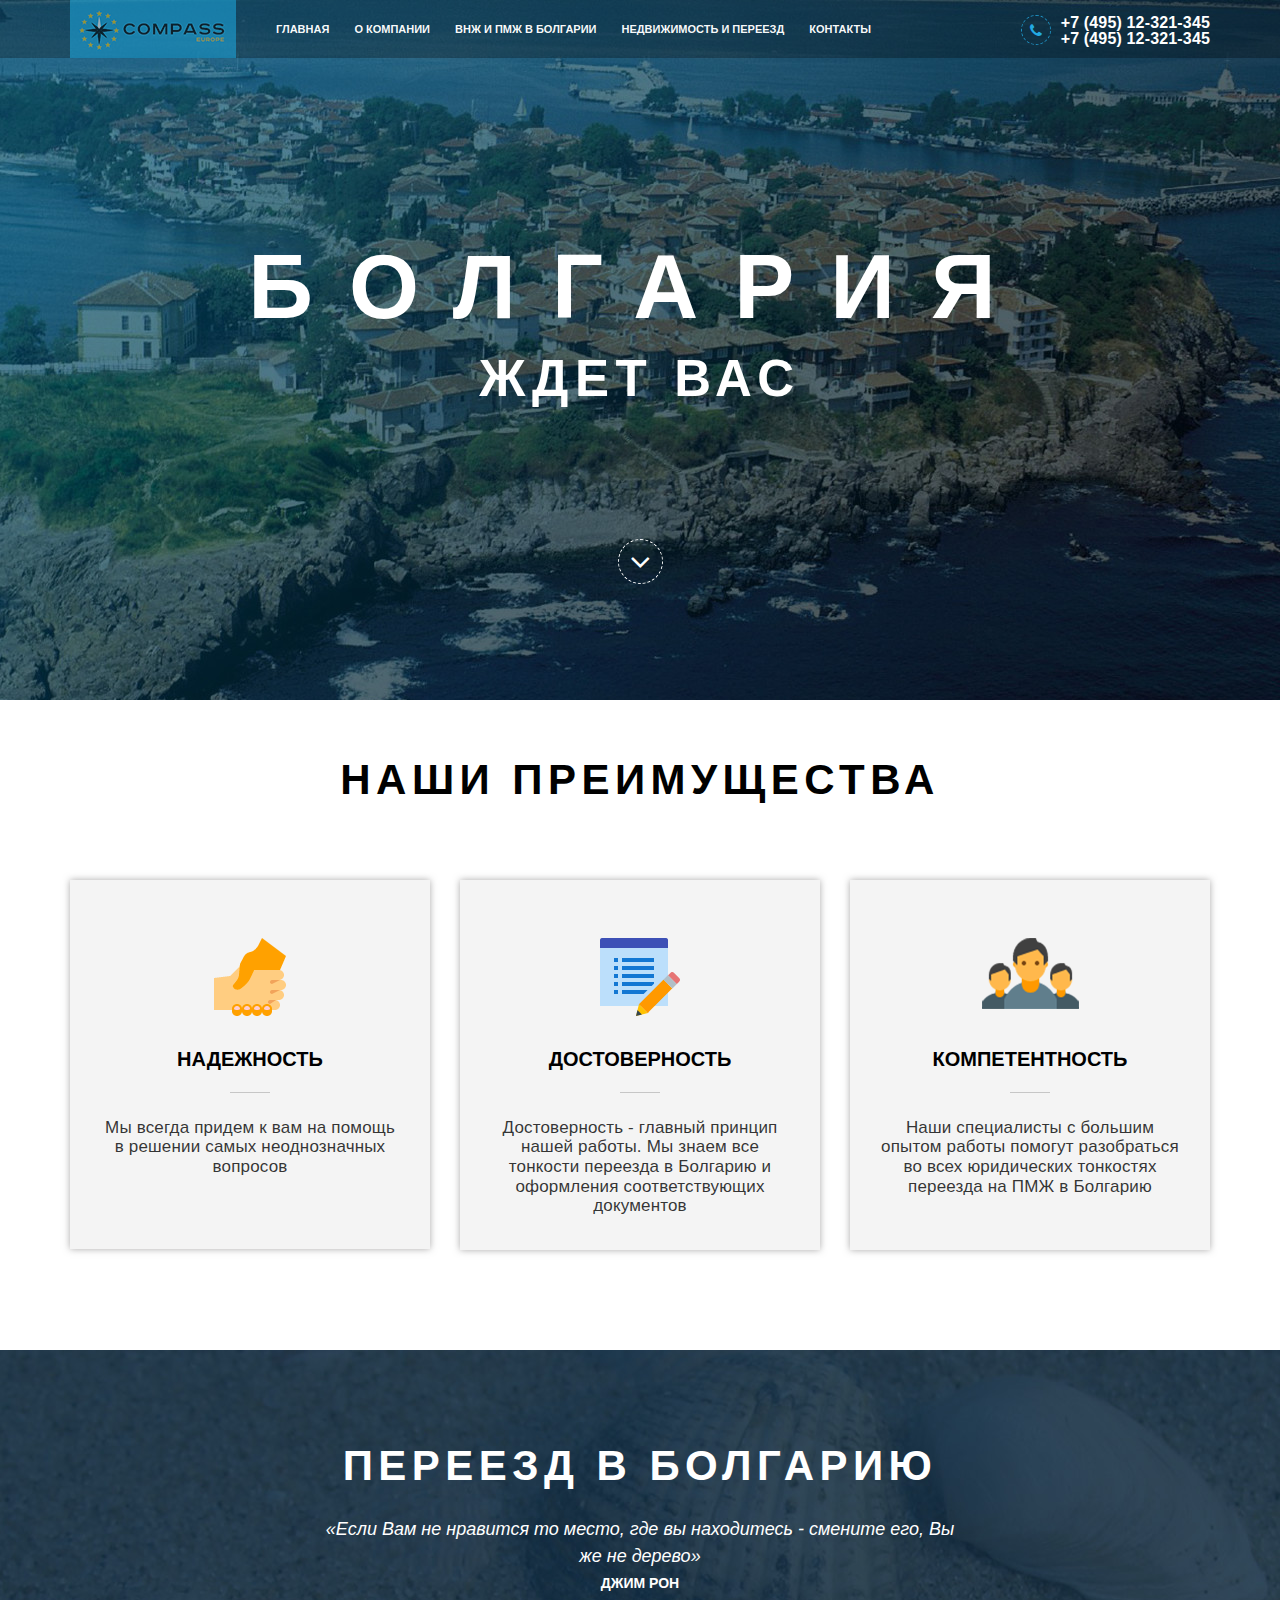
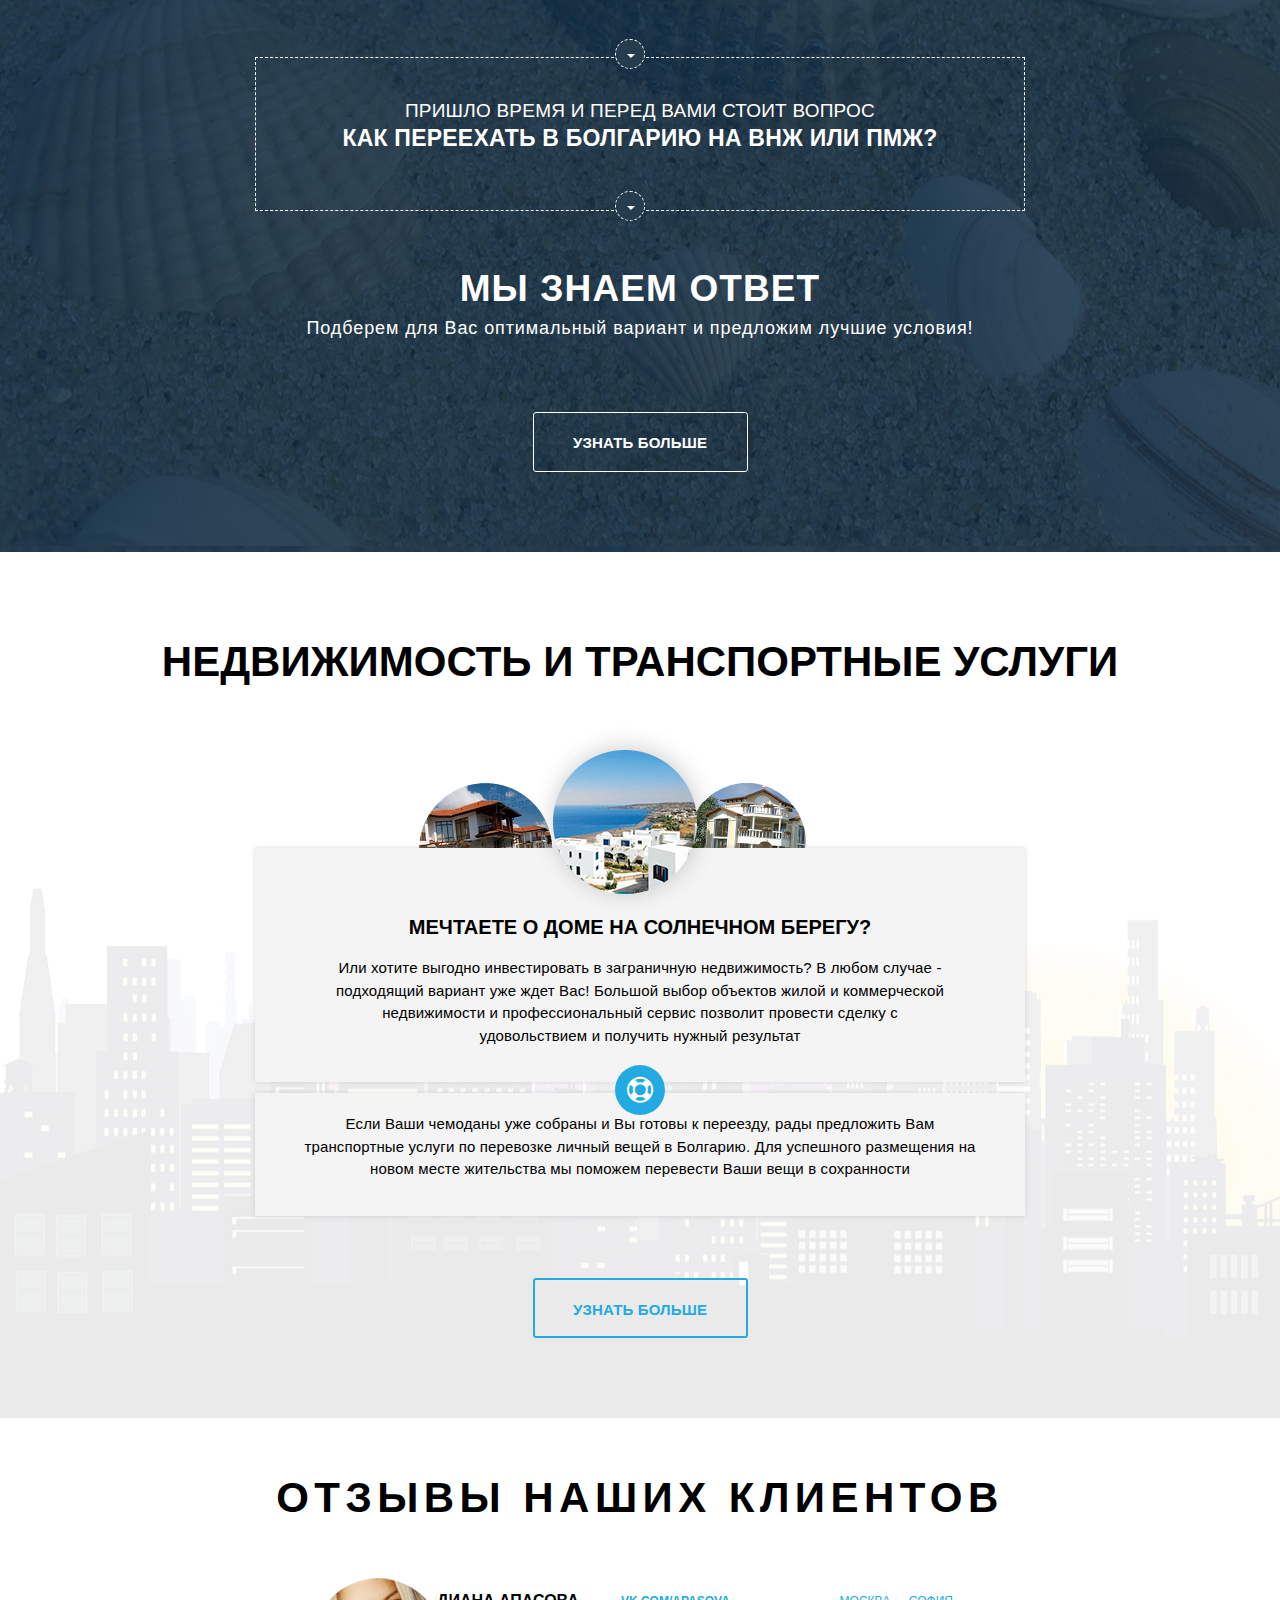
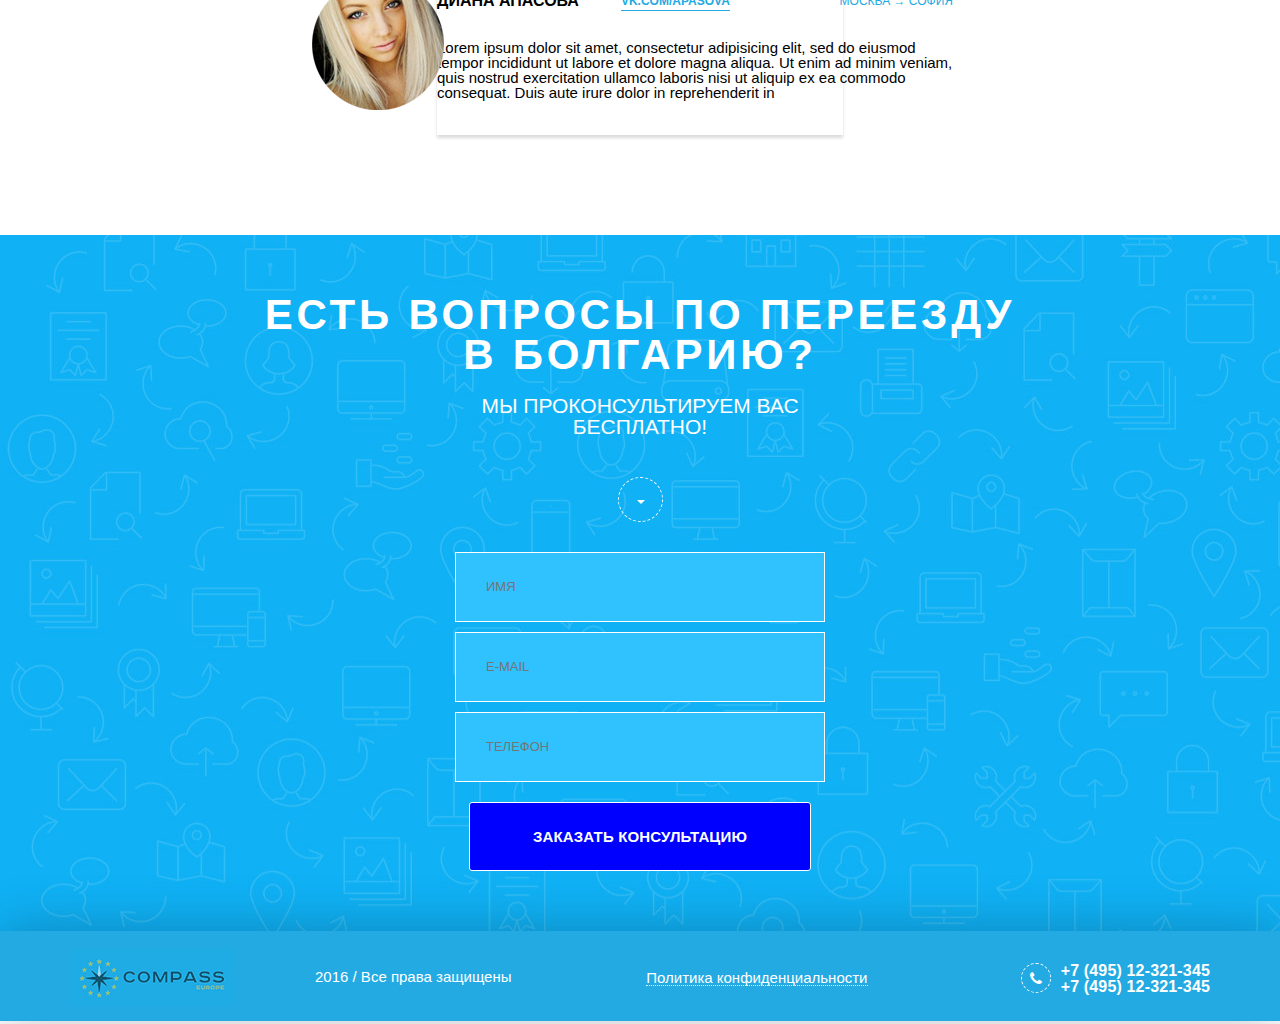
<file: index.html>
<!DOCTYPE html>
<html lang="ru">
<head>
	<meta charset="UTF-8">
	<!-- для медиазапросов -->
	<meta name="viewport" content="width=device-width, initial-scale=1">
	<title>Болгария</title>
	<!-- Подключение Bootstrap -->
	<link rel="stylesheet" href="css/bootstrap.min.css">
	
	<link type="text/css" rel="stylesheet" href="css/slick.css">
	<link type="text/css" rel="stylesheet" href="css/slick-theme.css">

	<link rel="stylesheet" href="css/main.css">
	<!-- Подключение иконочного шрифта -->
	<link rel="stylesheet" href="https://maxcdn.bootstrapcdn.com/font-awesome/4.7.0/css/font-awesome.min.css">
	<!-- Медиазапросы -->
	
    
	
</head>
<body>
	<header>
		<!-- Главный экран -->
		<div id="header">
			<!-- Контейнер -->
			<div class="container">
				<div class="row">
				<!-- разделение по колонкам -->
					<div class="col-lg-12">
					<!-- картинка логотипа -->
						<img src="img/logo.png" alt="логотип" class="logo">
						<!-- Блок меню -->
						<div class="block-menu">
						<!-- Список меню -->
							<nav>
								<ul class="menu">
								<!-- Пункты меню -->
									<li class="menu-item">
										<a href="../platform/index.html" class="item">Главная</a>     
									</li>
									<li class="menu-item">
										<a href="../platform/about.html" class="item">О компании</a>
									</li>
									<li class="menu-item">
										<a href="#" class="item">ВНЖ и ПМЖ в Болгарии</a>
									</li>
									<li class="menu-item">
										<a href="../platform/movie.html" class="item">Недвижимость и переезд</a>
									</li>
									<li class="menu-item">
										<a href="../platform/contact.html" class="item">Контакты</a>
									</li>
								</ul>
							</nav>
						</div>
						<div class="icon-bars">
							<span class="fa fa-bars"></span>
						</div>
						<!-- блок с телефоном -->
						<div class="block-phone">
							<div class="circle-phone">
								<span class="fa fa-phone phone-head"></span>
							</div>
							<ul class="phone-menu">
								<li class="phone-item">
									+7 (495) 12-321-345
								</li>
								<li class="phone-item">
									+7 (495) 12-321-345
								</li>
							</ul>
						</div>
						
					</div>
				</div>
			</div>
		</div>
<!-- Блок оффер -->
		<div id="offer">
			<div class="container">
				<div class="row">
					<div class="col-lg-12">
					<!-- Заголовок оффера -->
						<h1 class="offer__header">
							Болгария
						</h1>
						<h2 class="offer__down offer__down-text">
							ждет вас
						</h2>
						<!-- стрелочка вниз -->
						<div class="circle offer-arrow">
							<span class="fa fa-angle-down "></span>
						</div>
					</div>
				</div>
			</div>
		</div>
	</header>
	<!-- секция с преимуествами -->
	<section id="merit">
		<div class="container">
			<div class="row">
				<div class="col-md-12">
				<!-- Заголовок секции -->
					<h2 class="merit__header">
						Наши преимущества
					</h2>
				</div>
			</div>
			<div class="row">
				<div class="col-lg-4 col-md-4 col-sm-6 col-xs-12">
				<!-- блоки с преимуществами -->
					<div class="block-merit">
						<div class="icon1">
							<h3 class="merit__item">
								Надежность
							</h3>
							<p class="item__text">
								Мы всегда придем к вам на помощь в решении самых неоднозначных вопросов
							</p>
						</div>	
					</div>
				</div>
				<div class="col-lg-4 col-md-4 col-sm-6 col-xs-12">
					<div class="block-merit">
						<div class="icon2">
							<h3 class="merit__item">
								Достоверность
							</h3>
							<p class="item__text">
								Достоверность - главный принцип нашей работы. Мы знаем все тонкости переезда в Болгарию и оформления соответствующих документов
							</p>
						</div>
					</div>
				</div>
				<div class="col-lg-4 col-md-4 col-sm-12 col-xs-12">
					<div class="block-merit">
						<div class="icon3">
							<h3 class="merit__item">
								Компетентность
							</h3>
							<p class="item__text">
								Наши специалисты с большим опытом работы помогут разобраться во всех юридических тонкостях переезда на ПМЖ в Болгарию
							</p>
						</div>
					</div>
				</div>
			</div>
		</div>
	</section>
	<!-- секция с переездом -->
	<section id="moving">
		<div class="container">
			<div class="row">
				<div class="col-md-12">
					<div class="moving__block-up">
					<!-- заголовок секции -->
						<h2 class="moving__header">
							Переезд в Болгарию
						</h2>
						<p class="block-up__text">
							«Если Вам не нравится то место, где вы находитесь - смените его, Вы же не дерево» <span class="Jim">Джим Рон</span>
						</p>
					</div>
				<!-- стрелочка в кружке -->
					<div class="circle circle-moving circle-moving__up">
						<span class="caret arrow"></span>
					</div>
					<!-- блок в пунктирном прямоугольнике -->
					<div class="moving__block">
					
						<h3 class="block-text">
							<span class="time">Пришло время и перед Вами стоит вопрос</span> Как переехать в Болгарию на ВНЖ или ПМЖ?
						</h3>
						
					</div>
				<!-- стрелочка в кружке -->
					<div class="circle circle-moving circle-arrow circle-moving__down">
						<span class="caret arrow"></span>
					</div>
					<!-- Нижний блок с кнопкой -->
					<div class="moving__block-down">
						<h2 class="block-down__header">
							Мы знаем ответ
						</h2>
						<p class="block-down__text">				
							Подберем для Вас оптимальный вариант и предложим лучшие условия!
						</p>
					</div>
					<!-- кнопка -->
					<div class="button-block">
						<a href="#" class="button-moving button">
							Узнать больше
						</a>
					</div>
				</div>
			</div>
		</div>
	</section>
	<!-- Секция с услугами -->
	<section id="services">
		<div class="container">
			<div class="row">
				<div class="col-md-12">
				<!-- Заголовок секции с услугами -->
					<h2 class="services__header">
						Недвижимость и транспортные услуги
					</h2>
				</div>
				<div class="col-md-12">
					<!-- Картинки в кружках -->
					<div class="images">
					
						<img src="img/img-left.png" alt="" class="img-left">
					
						<img src="img/img-right.png" alt="" class="img-right">
						
					</div>
					
					<!-- Блок с услугами -->
					<div class="services__block">
					<!-- картинка в середине -->
						<img src="img/img1.png" alt="" class="img1">	
						<h3 class="block-header">
							Мечтаете о доме на Солнечном берегу?
						</h3>
						<p class="services__text">
							Или хотите выгодно инвестировать в  заграничную недвижимость? В любом случае - подходящий вариант уже ждет Вас! Большой выбор объектов жилой и коммерческой недвижимости и профессиональный сервис позволит провести сделку с удовольствием и получить нужный результат
						</p>
					</div>
					
				</div>
				<!-- нижний блок с услугами -->
				<div class="col-md-12">	
					<div class="services__block block-down">
						<p class="services__text text-down">
							Если Ваши чемоданы уже собраны и Вы готовы к переезду, рады предложить Вам транспортные услуги по перевозке личный вещей в Болгарию. Для успешного размещения на новом месте жительства мы поможем перевести Ваши вещи в сохранности
						</p>
					</div>	
					<!-- иконка в синем кружке -->
					<div class="iconic circle">
						<span class="fa fa-life-ring iconic-img"></span>
					</div>
				</div>	
			</div>
			<!-- кнопка в услугах -->
			<div class="col-md-12">
				<div class="button-block services-button">
					<a href="#" class="button-moving services__button button">
						Узнать больше
					</a>
				</div>
			</div>
		</div>	
	</section>
	<!-- секция с отзывами -->
	<section class="reviews">
		<div class="container">
			<div class="row">
				<div class="col-md-12">
					<h2 class="reviews__header">
						Отзывы наших клиентов
					</h2>
				</div>
				<div class="col-md-12">
					<!-- слайдер -->
					<div class="single-item">
						<!-- <button class="slick-prev">
							<span class="fa fa-angle-left slider-arrow arrow-left"></span>
						</button> -->
						
						<div class="slick">
							<img src="img/4isbjanWnf0.png" alt="foto" class="foto">
							<div class="reviews-slider">
								
								<div class="reviews-text">
									
									<div class="slick__up">
										<h3 class="slick-name">
											Диана апасова
										</h3>
										<p class="slick-e-mail">
											vk.com/apasova
										</p>
										<p class="slick-address">
											Москва → София
										</p>
									</div>
									<div class="slick-text">
										Lorem ipsum dolor sit amet, consectetur adipisicing elit, sed do eiusmod tempor incididunt ut labore et dolore magna aliqua. Ut enim ad minim veniam, quis nostrud exercitation ullamco laboris nisi ut aliquip ex ea commodo consequat. Duis aute irure dolor in reprehenderit in
									</div>
								</div>
							</div>
								
						<!-- </div>
						<div class="slick">
							<div class="slick-text">
								Lorem ipsum dolor sit amet, consectetur adipisicing elit, sed do eiusmod tempor incididunt ut labore et dolore magna aliqua. Ut enim ad minim veniam, quis nostrud exercitation ullamco laboris nisi ut aliquip ex ea commodo consequat. Duis aute irure dolor in reprehenderit in
							</div>
						</div> -->
					</div>
					<!-- <button class="slick-next">
						<span class="fa fa-angle-right slider-arrow arrow-right"></span>
					</button> -->
					
				</div>
				<ul class="bullit">
					<li class="circle-bullit"></li>
					<li class="circle-bullit"></li>
					<li class="circle-bullit"></li>
				</ul>
			</div>
		</div>
	</section>
	<!-- секция с формой -->
	<section id="registration">
		<div class="container">
			<div class="row">
				<div class="col-md-12">
				<!-- заголовок секции -->
					<h2 class="registration__header">
						Есть вопросы по переезду в болгарию?
					</h2>
					<p class="advice">
						Мы проконсультируем Вас бесплатно!
					</p>
					<!-- стрелочка в кружке -->
					<div class="circle circle-form">
						<span class="caret arrow arrow-white"></span>
					</div>
					<!-- форма -->
					<form action="" >
						<input type="text" name="text" placeholder="Имя" class="form-text">
						<input type="text" name="e-mail" placeholder="e-mail" class="form-text">
						<input type="text" name="phone" placeholder="Телефон" class="form-text">
						<button type="submit" class="button registration-button">
							<a href="#" class="button-form">
								Заказать консультацию
							</a>				
						</button>
					</form>
				</div>
			</div>
		</div>
	</section>
	<!-- Футер -->
	<footer>
		<div class="container">
			<div class="wrapper-footer">
				<div class="row">
					<div class="col-lg-2 col-md-2 col-sm-4 col-xs-4">
					<!-- картинка логотипа -->
						<img src="img/logo.png" alt="логотип" class="logo logo-footer">
					</div>
					<div class="col-lg-7 col-md-7 col-sm-8 col-xs-8">
						<p class="footer-text text-left">
							2016 / Все права защищены
						</p>
						<p class="footer-text private text-right">
							Политика конфиденциальности
						</p>
					</div>
					<!-- блок с телефоном в футере -->
					<div class="col-lg-3 col-md-3 col-sm-0 col-xs-0">
						<div class="block-phone footer__block-phone">
							<div class="circle-phone circle-footer">
								<span class="fa fa-phone Phone-footer"></span>
							</div>
							<ul class="phone-menu">
								<li class="phone-item">
									+7 (495) 12-321-345
								</li>
								<li class="phone-item">
									+7 (495) 12-321-345
								</li>
							</ul>
						</div>
					</div>
				</div>
			</div>
			
		</div>
	</footer>
	
	<!-- <script type="text/javascript" src="js/jquery-3.3.1.min.js"></script>
	<script type="text/javascript" src="slick/slick.min.js"></script>
	<script src="js/script.js"></script> -->
	

</body>
</html>
</file>
<file: css/main.css>
/*Сецификация*/
/*подключение шрифта 'Museo Sans Cyrl-100'*/
@font-face {
    font-family: 'Museo Sans Cyrl', Arial, sans-serif;
    src: url(fonts/Museo Sans Cyrl-100.ttf);
}
body {
	font-family: 'Museo Sans Cyrl-100', Arial, sans-serif;
	font-size: 15px;
	font-weight: 100;
	color: #000;
	/*overflow: hidden;*/
}
/*подключение шрифта 'Museo Sans Cyrl-900'*/
@font-face {
    font-family: 'Museo Sans Cyrl', Arial, sans-serif;
    src: url(fonts/Museo Sans Cyrl-900.ttf);
}
h1, h2, h3, h4 {
	font-family: 'Museo Sans Cyrl-900', Arial, sans-serif;
	font-weight: 900;
	line-height: 0.95em;
    text-transform: uppercase;
    text-align: center;
}
h1 {
	font-size: 90px;
	letter-spacing: 0.4em;
}
h2 {
	font-size: 42px;
	margin: 60px 0;
	letter-spacing: 0.13em;
}
h3 {
	font-size: 20px;

}
h4 {
	font-size: 18px;
}
p, .circle, .circle-phone, .merit__item:after {
	text-align: center;
}
ul, li, p, a, nav, div {
	line-height: 1em;
}
li {
	list-style-type: none;
}

/*---------главный экран-------*/
header {
	background: url(../img/fon1.jpeg) top center no-repeat;
	height: 700px;
	object-fit: cover;
	color: #fff;
	
}
/*Фон в меню*/
#header {
	background: rgba(0, 0, 0, 0.28);
	margin-bottom: 167px;
}
/*Float элементы в первом экране*/
.logo, .block-menu, .menu-item {
	float: left;
}
  
.block-phone {
	float: right;
}
/*пункты меню*/
.menu-item {
	font-weight: 900;
	color: rgba(255, 255, 255, 0.96);
	padding-top: 14px;
	text-transform: uppercase;
	font-size: 11px;
	margin-right: 25px;
}

.single-item {
	height: 140px;
	width: 700px;
	margin: 0 auto;
}
/*меню при наведении*/
.menu-item:hover {
	background: #355c70;
	padding: 10px;
	border-radius: 6px;
	margin-top: 5px;
	color: #fff;
}
/*цвет пунктов меню*/
.item:hover, .menu, .item, .menu:hover {
	color: rgba(255, 255, 255, 0.98);
	list-style-type: none;
}

/*блок телефона*/
.block-phone {
	display: inline-block;
    margin-top: 15px;
}
.phone-head {
	color: #23aae2;
}
.phone-item {
	font-size: 16px;
	font-weight: 900;
	letter-spacing: 0.01em;
}
.icon-bars {
	font-size: 32px;
	display: none;
}
/*номер телефона на остальных страницах*/
.phone1 {
	border-bottom: 1px dotted #fff;
	padding: 5px 0;
}
/*кружок вокруг трубки*/
.circle-phone {
	display: inline-block;
    float: left;
    border: 1px dashed #1f91c2;
	border-radius: 50%;
	height: 30px;
	width: 30px;
	line-height: 30px;
}
/*оффер*/
.offer__down-text {
	margin: 24px 0 136px 0;
}
.offer__down, .offer__contact, .offer__movie, .offer__about {
	font-size: 51px;
}
/*кружок вокруг некоторых элементов*/
.circle {
	border: 1px dashed #fff;
	border-radius: 50%;
	height: 45px;
	width: 45px;
	line-height: 45px;
	margin: 0 auto;
}
.circl-fa {
	display: inline-block;	
}
/*иконочный шрифт*/
.offer-arrow {
	font-size: 32px;
}
.block-merit {
	background: #f4f4f4;
	
	box-shadow: 0 0 7px rgba(134, 132, 132, 0.69);
}
/*Иконки в блоке с преимуществами*/
.icon1 {
	background: url(../img/icon1.png) 50% 58px no-repeat;
	padding-bottom: 20%;
}
.icon2 {
	background: url(../img/icon2.png) 50% 58px no-repeat;
	padding-bottom: 9.5%;
}
.icon3 {
	background: url(../img/icon3.png) 50% 58px no-repeat;
	padding-bottom: 15%;
}
.merit__item {
	padding: 170px 0 15px 0;
}
/*полосочка в блоке с преимуществами*/
.merit__item:after {
	content: '';
	display: block;
	clear: both;
	margin: 23px auto 0 auto;
    width: 11%;
	height: 1px;
	background: rgba(0, 0, 0, 0.19);
}
.item__text {
	width: 303px;
	margin: 0 auto;
	line-height: 1.15em;
	font-size: 17px;
	color: rgba(0, 0, 0, 0.8);
	letter-spacing: 0.01em;
}
/*Секция с переездом*/
#moving {
	margin-top: 100px;
	background: url(../img/fon2.jpeg);
	color: #fff;
}
/*верхний блок*/
.moving__block-up {
	margin-bottom: 60px;
}
.moving__header {
	padding: 36px 0 0 0;
	margin-bottom: 30px;
}
/*подключение шрифта 'Museo Sans Cyrl W03 100 Italic'*/
@font-face {
    font-family: 'Museo Sans Cyrl', Arial, sans-serif;
    src: url(fonts/Museo Sans Cyrl W03 100 Italic.ttf);
}
.block-up__text {
	font-family: 'Museo Sans Cyrl W03 100 Italic', Arial, sans-serif;
	font-weight: 100;
	font-size: 18px;
	font-style: italic;
	line-height: 1.5em;
	width: 643px;
	margin: 0 auto;
}
/*автор*/
.Jim {
	font-family: 'Museo Sans Cyrl-900', Arial, sans-serif;
	font-weight: 900;
	font-size: 14px;
	text-transform: uppercase;
	font-style: normal;
	display: block;
}
/*блок со стрелками пунктирный*/
#moving {
	position: relative;
}
.moving__block {
	border: 1px dashed #fff;
	width: 770px;
	margin: 0 auto;
}
.circle-moving {
	position: absolute;
	height: 30px;
	width: 30px;
	line-height: 30px;
	background: #263d4f;
	left: 50%;
	margin-left: -25px;
}
.circle-moving__up {
	top: 36%
}
.circle-moving__down {
	top: 55%
}
.block-text {
	font-size: 23px;
    margin: 39px 0 58px 0;
    line-height: 1.2em;
    letter-spacing: 0.01em;
}
.time {
	font-family: 'Museo Sans Cyrl-100', Arial, sans-serif;
	font-size: 19px;
	font-weight: 100;
	display: block;
}
/*нижний блок*/
.block-down__header {
	font-size: 37px;
    margin-bottom: 13px;
    letter-spacing: 0.03em;
}
.block-down__text {
	font-size: 18px;
    letter-spacing: 0.05em;
}
/*кнопка*/
.button-block {
	text-align: center;
    margin: 75px 0 80px 0;
    
}
.button {
	border-radius: 3px;
    text-transform: uppercase;
    font-weight: 900;
    font-size: 15px;
    letter-spacing: 0.01em;
}
.button-moving {
	color: #fff;
	border: 1px solid #fff; 
	width: 215px;
    line-height: 60px;
    height: 60px;
    display: inline-block;
}
/*секция с услугами*/
#services {
	background: url(../img/city.png);
	position: relative;
}

/*Заголовок услуг*/
.services__header {
	margin: 90px 0 20px 0;
	letter-spacing: 0em;
}
/*.services__block, .images {
	position: relative;
}*/

/*позиционирование картинок*/
.img-left, .img-right, .img1 {
	position: absolute;
}
.images {
	margin-top: 7%;
}
.img1 {
    left: 36%;
    top: -52%;
}
.img-left {
	left: 31%;
}
.img-right {
	left: 54%;
}
/*заголовок блока с услугами*/
.block-header {
	margin: 76px 0 0 0;
	padding: 70px 0 0px 0;
}
/*Заголовок секции с услугами*/
.services__block {
	background: #f4f4f4;
	box-shadow: 0 0 5px rgba(149, 147, 147, 0.33);
    width: 770px;
    margin: -18px auto 0;
    position: relative;
    top: 84px;
}
/*нижняя часть*/
.block-down {
	margin: 1% auto 0 auto;
}
.services__text {
	width: 625px;
	margin: 0 auto;
	letter-spacing: 0.01em;
    line-height: 1.5em;
    padding: 20px 0 35px 0;
}
.text-down {
	width: 685px;
}
/*иконка в кружке*/
.iconic {
	border: none;
    margin: -67px auto 0 auto;
    background: #23aae2;
    font-size: 26px;
    height: 50px;
    width: 50px;
    line-height: 50px;
    position: absolute;
    left: 50%;
    margin-left: -25px;
}
.iconic-img {
	color: #fff;
}
/*кнопка в секции с услугами*/
.services__button {
	border: 2px solid #23aae2;
	color: #23aae2;
	margin-top: 71px;
}
/*секция с отзывами*/
#reviews {

}
.slick__up:after {
	content: '';
	display: block;
	width: 100%;
	clear: both;
}
.single-item {
	display: block;
}
.foto {
	position: absolute;
	left: 22%;
	top: 0;
}
.slick {
	margin-top: 15px;
	width: 100%;	
}
.reviews-slider {
	width: 58%;
	margin: 0 auto;
	box-shadow: 0 3px 3px rgba(149, 147, 147, 0.33);
}
.slick-prev {
	content: '\003C';
}
.navigate {
	position: absolute;
	width: 100%;
	font-size: 45px;
	margin-top: 3%;
}
.slider-arrow {
	position: absolute;
	color: #23aae2;
}
.arrow-left {
	left: 10%;
}
.arrow-right {
	right: 10%;
}
.reviews-text {
	width: 516px;
	margin: 0 auto;
	padding-bottom: 35px;
}
.slick-name, .slick-e-mail, .foto, .slick {
	float: left;
}
.slick-address {
	float: right;
}
.slick-name, .slick-e-mail, .slick-address {
	margin: 0 0 30px 0;
}
.slick-address, .slick-e-mail {
	color: #23aae2;
	font-size: 12px;
	padding: 2px 0 3px 0;
	text-transform: uppercase;
}
.slick-e-mail {
	margin: 0 42px;
    
	border-bottom: 1px solid #23aae2;
	font-weight: 900;
}
.slick-name {
	font-size: 16px;
}
.bullit {
    position: absolute;
    left: 46%;
    margin-top: 37%;
}
.circle-bullit {
	width: 19px;
	height: 19px;
	border-radius: 50%;
	border: 1px dashed #23aae2;
	float: left;
    margin-right: 5px;
}
.circle-bullit:hover {
	background: #23aae2;
}
/*секция с формой*/
#registration, #movie-form {
	background: url(../img/fon3.jpeg);
	margin-top: 100px;
	color: #fff;
}
/*выравнивание по середине*/
.registration__header, .advice, input, button {
	margin: 0 auto;
}
/*заголовок секции*/
.registration__header {
	width: 760px;
	letter-spacing: 0.09em;
	padding: 60px 0 20px 0;
}
.advice {
	font-size: 21px;
	text-transform: uppercase;
	width: 330px;
}
/*кружок со стрелочкой*/
.circle-form {
	margin: 40px auto 30px auto;
}
/*окошко ввода в форме*/
input {
	background: #30c2ff;
	display: block;
	width: 370px;
	height: 70px;
	margin-bottom: 10px;
	border: 1px solid #fff;
	padding-left: 30px;
	font-size: 13px;
	text-transform: uppercase;
}
input:hover {
	box-shadow: 0 0 15px rgba(0, 0, 0, 0.3)
}
/*кнопка в форме*/
button {
	background: blue;
	text-align: center;
	display: block;
	border: 1px solid #fff;
	margin: 20px auto 60px auto;
}
.registration-button {
	padding: 26px 63px;
}
.button-form, .form-text {
	color: #fff;	
}
/*футер*/
footer {
	background: #23aae2;
	color: #fff;
	height: 90px;
	box-shadow: 0 0 53px rgba(0, 0, 0, 0.26)
}
.wrapper-footer {
	padding: 17px 0;
}
.footer-text {
	margin: 21px 50px;
}
.text-left {
	float: left;
}
.text-right {
	float: right;
}
.Phone-footer {
	color: #fff;
}
.private {
	border-bottom: 1px dotted #fff;
	padding-top: 5px;
	margin-top: 17px;
}
.circle-footer {
	border: 1px dashed #fff;
}

/*-------Страница с контактами-----------*/


/*Контакты (contact)*/
#registration-contact {
	margin-top: -1%;
	background: #f7f7f7;
	height: 630px;
}
.phone2 {
	display: none;
}
/*оффер*/
.offer__contact, .offer__movie, .offer__about {
	letter-spacing: 0.03em;
	margin: 0 0 5% 0;
}
/*блок выходит за рамки*/
.wrapper {
	background: #fff;
	margin-top: -10%;
	height: 655px;
	box-shadow: 0 0 5px rgba(0, 0, 0, 0.5)
}
.contact-info {
	font-size: 17px;
	display: block;
	padding-top: 60px;
}
/*иконки*/
.wrapper-icon {
	margin: 130px 0 10px 10px;
}
.contact-icon {
	margin: 30px 0;
}
/*контакты с телефоном*/
.contact-phone {
	font-size: 16px;
}
.contact-item, .head-icon {
	text-align: start;
	padding: 0 0 7px 150px;
}
.contact-phone {
	margin-top: 0;
}
/*иконки*/
.icon-phone {
	background: url(../img/Phone-48.png) 90px 7px no-repeat;
}
.icon-mail {
	background: url(../img/Email-48.png) 90px 7px no-repeat;
}
.icon-skype {
	background: url(../img/Skype-48.png) 90px 7px no-repeat;
}
/*форма*/
.contact-form {
	background: #11b2f5;
	color: #fff;
	width: 470px;
	height: 450px;
}
.form__header {
	font-size: 25px;
	padding: 40px 15px 0 15px;
	margin-bottom: 0;
	letter-spacing: 0.01em;
	line-height: 1em;
}
.form-moving {
	font-size: 20px;
	display: block;
}
.advice-form {
	font-size: 18px;
	padding: 0 10px 10px 10px;
	width: 290px;
	margin: 0 auto;
	text-transform: uppercase;
}
.contact__form-text {
	font-size: 11px;
	width: 370px;
	height: 56px;
	border-radius: 3px;
	color: #fff;
}
.contact__button {
	padding: 18px 60px;
}


/*---Страница с недвижимостью и переездом---*/
/*Недвижимость и переезд*/
/*заголовок секции*/
.movie-info {
	padding-top: 60px;
}
.movie-header, .about-header, .block-clients, .blue-block {
	font-weight: 900;
}
.movie-header {
	display: block;
}
/*блок с информацией о переезле*/
.block-movie {
	margin-top: 60px;
}
/*картинка*/
.img-movie {
	margin-bottom: 100px;
}
.block-movie__text {
	text-align: left;
	padding-top: 20px;
	line-height: 1.2em;
}
.block-movie__img {
	margin: 50px 0 0 80px;
}
.text-movie {
	width: 470px;
}


/*---Страница с информацией о компании---*/
/*about*/
/*высота выступающего блока*/
.wrapper-about {
	height: 1000px;
}
/*блок с клиентами*/
.block-clients, .blue-block {
	text-transform: uppercase;
}
.about-info {
	width: 766px;
    margin: 50px auto;
}
/*окончание текста*/
.text-end {
	display: block;
}
.block-clients {
	text-align: center;	
}
/*черточка под именем*/
.block-clients:after {
	content: '';
	clear: both;
	width: 100%;
	display: block;
}
.blue-text {
	color: #23aae2;
	display: block;
}
/*блок с голубым фоном*/
.blue-block {
	font-size: 23px;
	background: #23aae2;
	text-align: center;
	padding: 20px 0;
	margin: 30px 0;
	color: #fff;
}
/*в левом блоке под заголовком*/
.dozens {
	font-size: 39px;
}
.first-block__text {
	font-size: 15px;
}
/*средний блок*/
.middle {
	font-weight: 100;
	font-size: 19px;
	padding-top: 5px;
	color: #bdbdbd;
	letter-spacing: 0.5em;
}
/*правый блок*/
.block-clients_fird {
	font-size: 30px;
    padding-top: 8px;
}
/*выравнивание по левому краю*/
.block-clients_first, .block-clients_fird, .middle {
	float: left;
	margin: 0 10px;
}
.block-clients_first {
	padding-left: 215px;
}
.block-clients_first, .middle {
	line-height: 3.5em;
}
.header-partners {
	margin: 15px 0 40px 0;
}
/*блок с партнерами*/
.partners {
	padding: 20px;
	width: 470px;
	background: #f4f4f4;
	box-shadow: 0 0 5px rgba(0, 0, 0, 0.33);
}
.foto-partner {
	margin: 0 auto;
    padding: 20px 0;
    display: block;
}
.name-partner {
	font-size: 21px;
	font-weight: 900;
	letter-spacing: 0.05em;
}
/*черточка под именем*/
.name-partner:after {
	content: '';
	clear: both;
	width: 40px;
	height: 1px;
	display: block;
	margin: 20px auto;
	background: rgba(0, 0, 0, 0.19);
}
.partner-text {
	text-align: justify;
	padding: 0 25px 25px 25px;
	line-height: 1.3em;
	font-size: 16px;
	color: rgba(0, 0, 0, 0.8);
}
</file>
